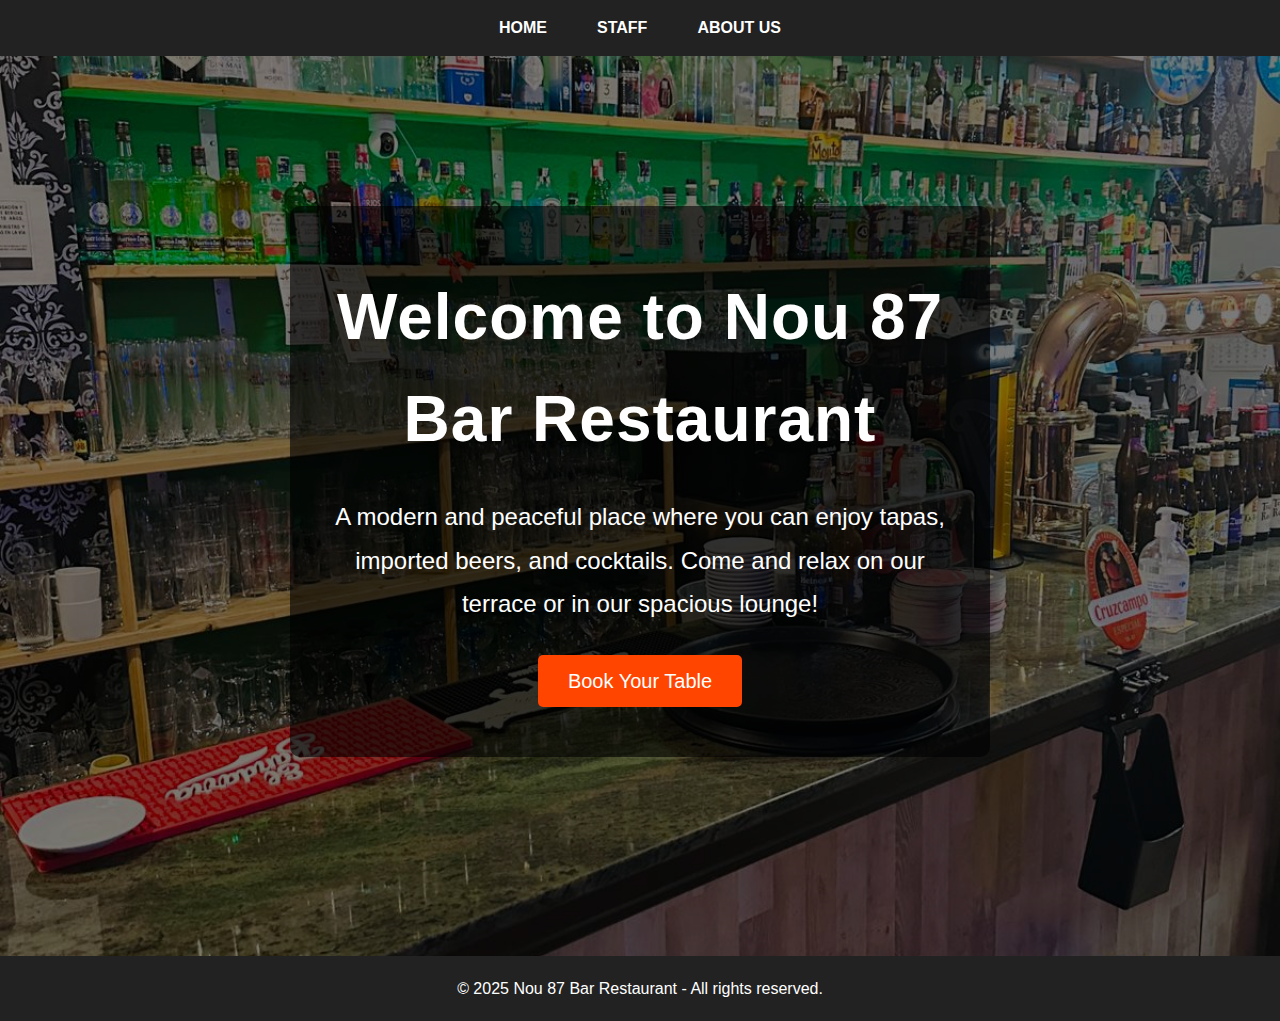
<file: index.html>
<!DOCTYPE html>
<html lang="en">
<head>
    <meta charset="UTF-8">
    <meta name="viewport" content="width=device-width, initial-scale=1.0">
    <title>Nou 87 Bar Restaurant</title>
    <link rel="stylesheet" href="./css/styles.css">
    <link rel="icon" type="image/x-icon" href="./images/beer_bottle_icon.ico">
</head>
<body>
    <header>
        <nav>
            <ul>
                <li><a href="./index.html">Home</a></li>
                <li><a href="./pages/trabajadores.html">Staff</a></li>
                <li><a href="./pages/quienes_somos.html">About Us</a></li>
            </ul>
        </nav>
    </header>

    <section id="inicio">
        <div class="presentacion">
            <h1>Welcome to Nou 87 Bar Restaurant</h1>
            <p>A modern and peaceful place where you can enjoy tapas, imported beers, and cocktails. Come and relax on our terrace or in our spacious lounge!</p>
            <a href="./pages/reservas.html" class="cta">Book Your Table</a>
        </div>
    </section>

    <footer>
        <p>&copy; 2025 Nou 87 Bar Restaurant - All rights reserved.</p>
    </footer>
</body>
</html>
</file>
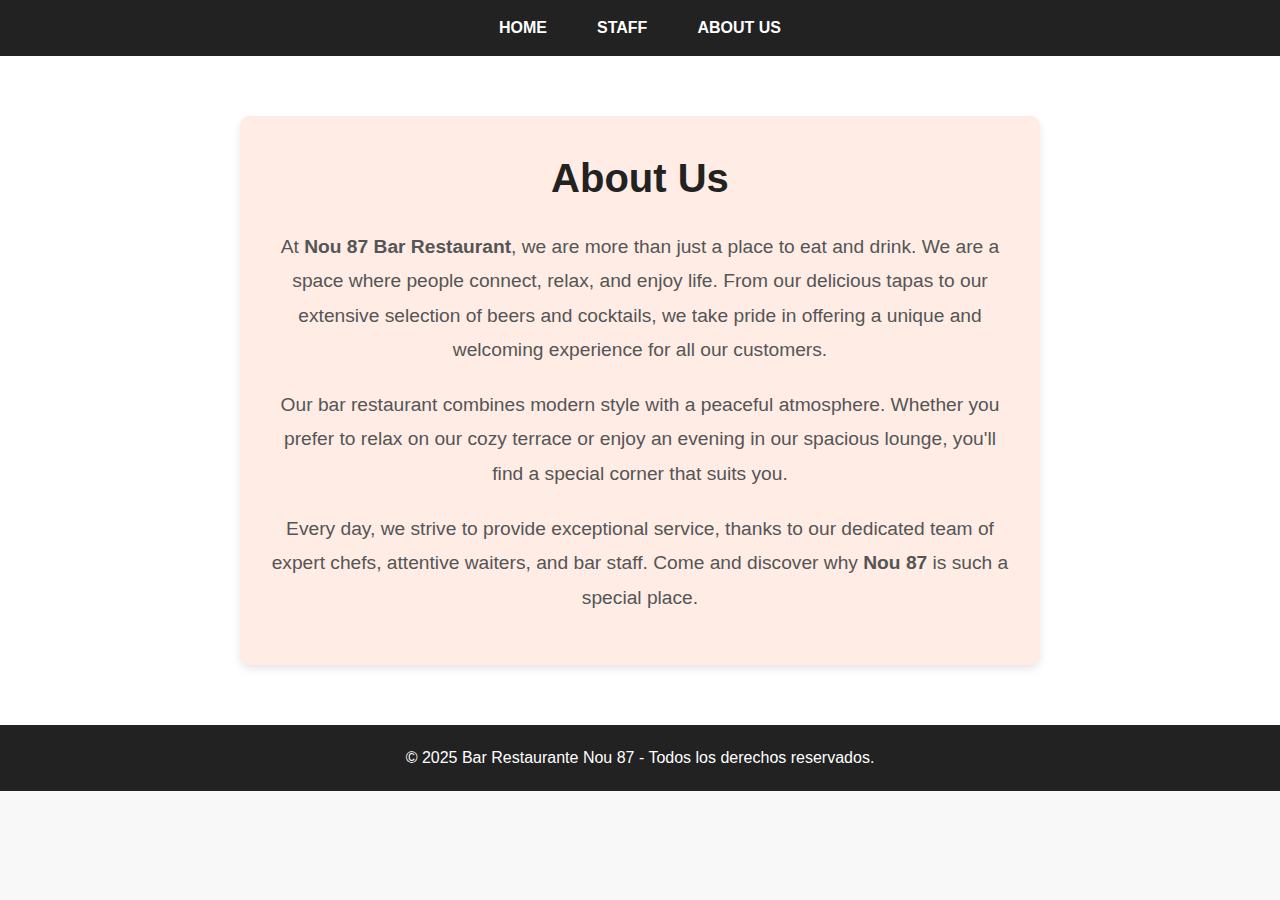
<file: pages/quienes_somos.html>
<!DOCTYPE html>
<html lang="en">
<head>
    <meta charset="UTF-8">
    <meta name="viewport" content="width=device-width, initial-scale=1.0">
    <title>About Us - Nou 87 Bar Restaurant</title>
    <link rel="stylesheet" href="../css/styles.css">
    <link rel="icon" type="image/x-icon" href="../images/beer_bottle_icon.ico">
</head>
<body>
    <header>
        <nav>
            <ul>
                <li><a href="../index.html">Home</a></li>
                <li><a href="./trabajadores.html">Staff</a></li>
                <li><a href="./quienes_somos.html" class="active">About Us</a></li>
            </ul>
        </nav>
    </header>

    <section id="quienes-somos">
        <div class="presentacion">
            <h1>About Us</h1>
            <p>
                At <strong>Nou 87 Bar Restaurant</strong>, we are more than just a place to eat and drink. 
                We are a space where people connect, relax, and enjoy life. From our delicious tapas to our 
                extensive selection of beers and cocktails, we take pride in offering a unique and welcoming 
                experience for all our customers.
            </p>
            <p>
                Our bar restaurant combines modern style with a peaceful atmosphere. Whether you prefer 
                to relax on our cozy terrace or enjoy an evening in our spacious lounge, you'll find a 
                special corner that suits you.
            </p>
            <p>
                Every day, we strive to provide exceptional service, thanks to our dedicated team of expert 
                chefs, attentive waiters, and bar staff. Come and discover why <strong>Nou 87</strong> is 
                such a special place.
            </p>
        </div>
    </section>

    <footer>
        <p>&copy; 2025 Bar Restaurante Nou 87 - Todos los derechos reservados.</p>
    </footer>
</body>
</html>
</file>
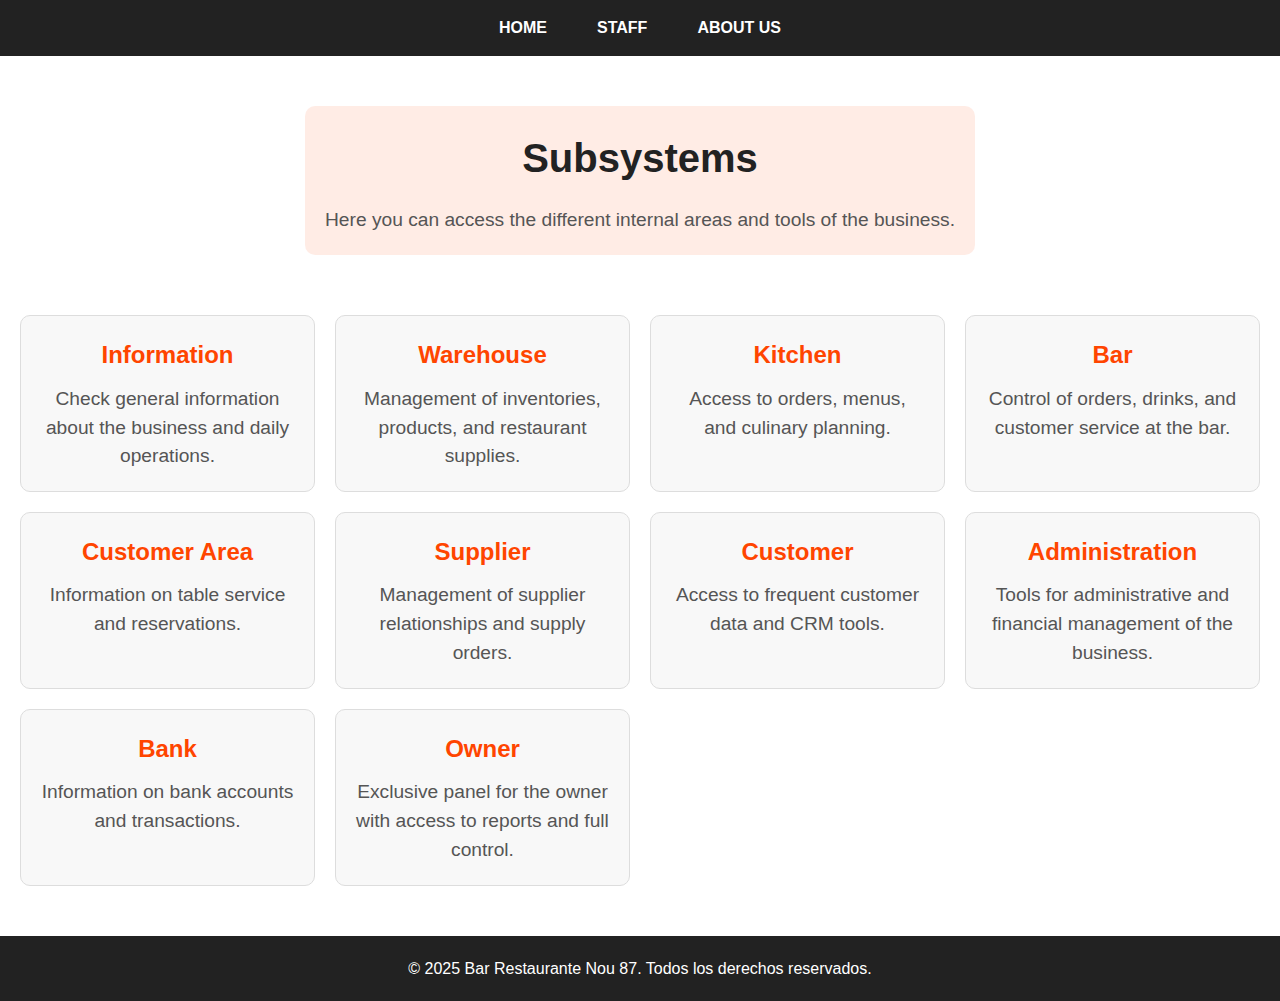
<file: pages/trabajadores.html>
<!DOCTYPE html>
<html lang="en">
<head>
    <meta charset="UTF-8">
    <meta name="viewport" content="width=device-width, initial-scale=1.0">
    <title>Internal Page - Staff</title>
    <link rel="stylesheet" href="../css/styles.css">
    <link rel="icon" type="image/x-icon" href="../images/beer_bottle_icon.ico">
</head>
<body>
    <header>
        <nav>
            <ul>
                <li><a href="../index.html">Home</a></li>
                <li><a href="./trabajadores.html">Staff</a></li>
                <li><a href="./quienes_somos.html">About Us</a></li>
            </ul>
        </nav>
    </header>

    <main>
        <section id="subsistemas">
            <div class="presentacion">
                <h1>Subsystems</h1>
                <p>Here you can access the different internal areas and tools of the business.</p>
            </div>
            <div class="subsistemas-grid">
                <div class="subsistema">
                    <h2>Information</h2>
                    <p>Check general information about the business and daily operations.</p>
                </div>
                <div class="subsistema">
                    <h2>Warehouse</h2>
                    <p>Management of inventories, products, and restaurant supplies.</p>
                </div>
                <div class="subsistema">
                    <h2>Kitchen</h2>
                    <p>Access to orders, menus, and culinary planning.</p>
                </div>
                <div class="subsistema">
                    <h2>Bar</h2>
                    <p>Control of orders, drinks, and customer service at the bar.</p>
                </div>
                <div class="subsistema">
                    <h2>Customer Area</h2>
                    <p>Information on table service and reservations.</p>
                </div>
                <div class="subsistema">
                    <h2>Supplier</h2>
                    <p>Management of supplier relationships and supply orders.</p>
                </div>
                <div class="subsistema">
                    <h2>Customer</h2>
                    <p>Access to frequent customer data and CRM tools.</p>
                </div>
                <div class="subsistema">
                    <h2>Administration</h2>
                    <p>Tools for administrative and financial management of the business.</p>
                </div>
                <div class="subsistema">
                    <h2>Bank</h2>
                    <p>Information on bank accounts and transactions.</p>
                </div>
                <div class="subsistema">
                    <h2>Owner</h2>
                    <p>Exclusive panel for the owner with access to reports and full control.</p>
                </div>
            </div>
        </section>
    </main>

    <footer>
        <p>© 2025 Bar Restaurante Nou 87. Todos los derechos reservados.</p>
    </footer>
</body>
</html>
</file>
<file: css/styles.css>
/* General */
* {
    margin: 0;
    padding: 0;
    box-sizing: border-box;
}

body {
    font-family: 'Segoe UI', Tahoma, Geneva, Verdana, sans-serif;
    line-height: 1.6;
    background-color: #f8f8f8;
    color: #333;
    font-size: 16px;
}

/* Header */
header {
    background-color: #222;
    color: white;
    padding: 15px 0;
    box-shadow: 0 4px 6px rgba(0, 0, 0, 0.1);
}

nav ul {
    display: flex;
    justify-content: center;
    list-style: none;
}

nav ul li {
    margin: 0 25px;
}

nav ul li a {
    color: white;
    text-decoration: none;
    font-weight: 600;
    text-transform: uppercase;
    transition: color 0.3s ease;
}

nav ul li a:hover {
    color: #ff4500;
}

/* Sección Inicio */
#inicio {
    background: url('../images/inicio_wallpaper.jpg') no-repeat center center/cover;
    background-size: cover;
    color: white;
    text-align: center;
    padding: 150px 20px;
    position: relative;
    height: 100vh;
}

#inicio::before {
    content: '';
    position: absolute;
    top: 0;
    left: 0;
    right: 0;
    bottom: 0;
    background: rgba(0, 0, 0, 0.5);
    z-index: 1;
}

#inicio .presentacion {
    position: relative;
    z-index: 2;
    background-color: rgba(0, 0, 0, 0.6);
    padding: 60px 30px;
    border-radius: 10px;
    display: inline-block;
    max-width: 700px;
}

#inicio h1 {
    font-size: 4rem;
    margin-bottom: 25px;
    letter-spacing: 1px;
    font-weight: 700;
}

#inicio p {
    font-size: 1.5rem;
    margin-bottom: 40px;
    line-height: 1.8;
}

.cta {
    background-color: #ff4500;
    color: white;
    padding: 15px 30px;
    font-size: 1.25rem;
    text-decoration: none;
    border-radius: 5px;
    transition: background-color 0.3s ease, transform 0.3s ease;
}

.cta:hover {
    background-color: #e04f00;
    transform: scale(1.05);
}

/* Sección Subsistemas */
#subsistemas {
    padding: 50px 20px;
    text-align: center;
    background-color: #fff;
}

#subsistemas .presentacion {
    margin-bottom: 40px;
    background-color: rgba(255, 69, 0, 0.1);
    padding: 20px;
    border-radius: 10px;
    display: inline-block;
}

#subsistemas h1 {
    font-size: 2.5rem;
    color: #222;
    margin-bottom: 15px;
}

#subsistemas p {
    font-size: 1.2rem;
    color: #555;
}

/* Grid de Subsistemas */
.subsistemas-grid {
    display: grid;
    grid-template-columns: repeat(auto-fit, minmax(250px, 1fr));
    gap: 20px;
    margin-top: 20px;
}

.subsistema {
    background-color: #f8f8f8;
    border: 1px solid #ddd;
    border-radius: 10px;
    padding: 20px;
    text-align: center;
    transition: box-shadow 0.3s ease, transform 0.3s ease;
}

.subsistema h2 {
    font-size: 1.5rem;
    color: #ff4500;
    margin-bottom: 10px;
}

.subsistema p {
    font-size: 1rem;
    color: #555;
    line-height: 1.5;
}

.subsistema:hover {
    box-shadow: 0 8px 15px rgba(0, 0, 0, 0.1);
    transform: translateY(-5px);
}

/* Footer */
footer {
    background-color: #222;
    color: white;
    text-align: center;
    padding: 20px;
    font-size: 1rem;
}

footer p {
    margin: 0;
}
#quienes-somos {
    padding: 60px 20px;
    text-align: center;
    background-color: #fff;
}

#quienes-somos .presentacion {
    max-width: 800px;
    margin: 0 auto;
    padding: 30px;
    background-color: rgba(255, 69, 0, 0.1);
    border-radius: 10px;
    box-shadow: 0 4px 8px rgba(0, 0, 0, 0.1);
}

#quienes-somos h1 {
    font-size: 2.5rem;
    margin-bottom: 20px;
    color: #222;
}

#quienes-somos p {
    font-size: 1.2rem;
    line-height: 1.8;
    color: #555;
    margin-bottom: 20px;
}

/* Respuestas para móviles */
@media (max-width: 768px) {
    #inicio h1 {
        font-size: 2.5rem;
    }

    #inicio p {
        font-size: 1.2rem;
    }

    .cta {
        font-size: 1.1rem;
    }

    nav ul {
        flex-direction: column;
    }

    nav ul li {
        margin: 10px 0;
    }

    #subsistemas h1 {
        font-size: 2rem;
    }

    #subsistemas p {
        font-size: 1rem;
    }

    .subsistema {
        padding: 15px;
    }

    .subsistemas-grid {
        grid-template-columns: 1fr;
    }
}
</file>
